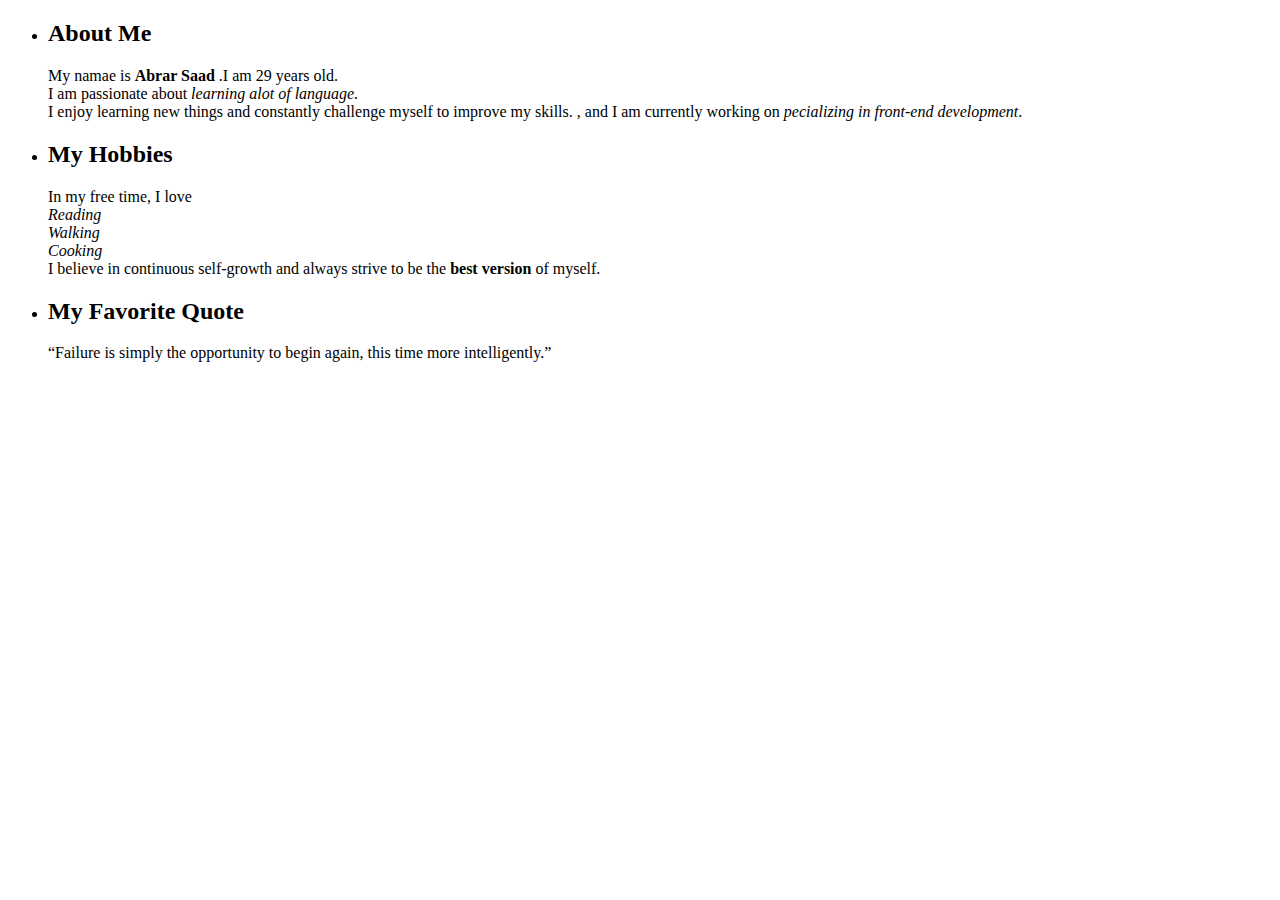
<file: study/Html/Day1.html>
<!DOCTYPE html>
<html>

<head>
    <title>About Me</title>
</head>

<body>
    <ul>
        <li>
            <h2>About Me</h2>
        </li>
        <p>My namae is <strong>Abrar Saad</strong> .I am 29 years old.<br>
            I am passionate about <em>learning alot of language.</em><br>
            I enjoy learning new things and constantly challenge myself to improve my skills.
            , and I am currently working on <i> pecializing in front-end development</i>.</p>
        </p>
        <li>
            <h2>My Hobbies</h2>
        </li>
        <p>In my free time, I love <em><br>Reading<br>Walking<br>
                Cooking<br></em>I believe in continuous self-growth and always strive to be the
            <strong>best version</strong> of myself.
        </p>
        <li>
            <h2>My Favorite Quote</h2>
        </li>
        <p>“Failure is simply the opportunity to begin again, this time more intelligently.”</p>
    </ul>

</body>

</html>
</file>
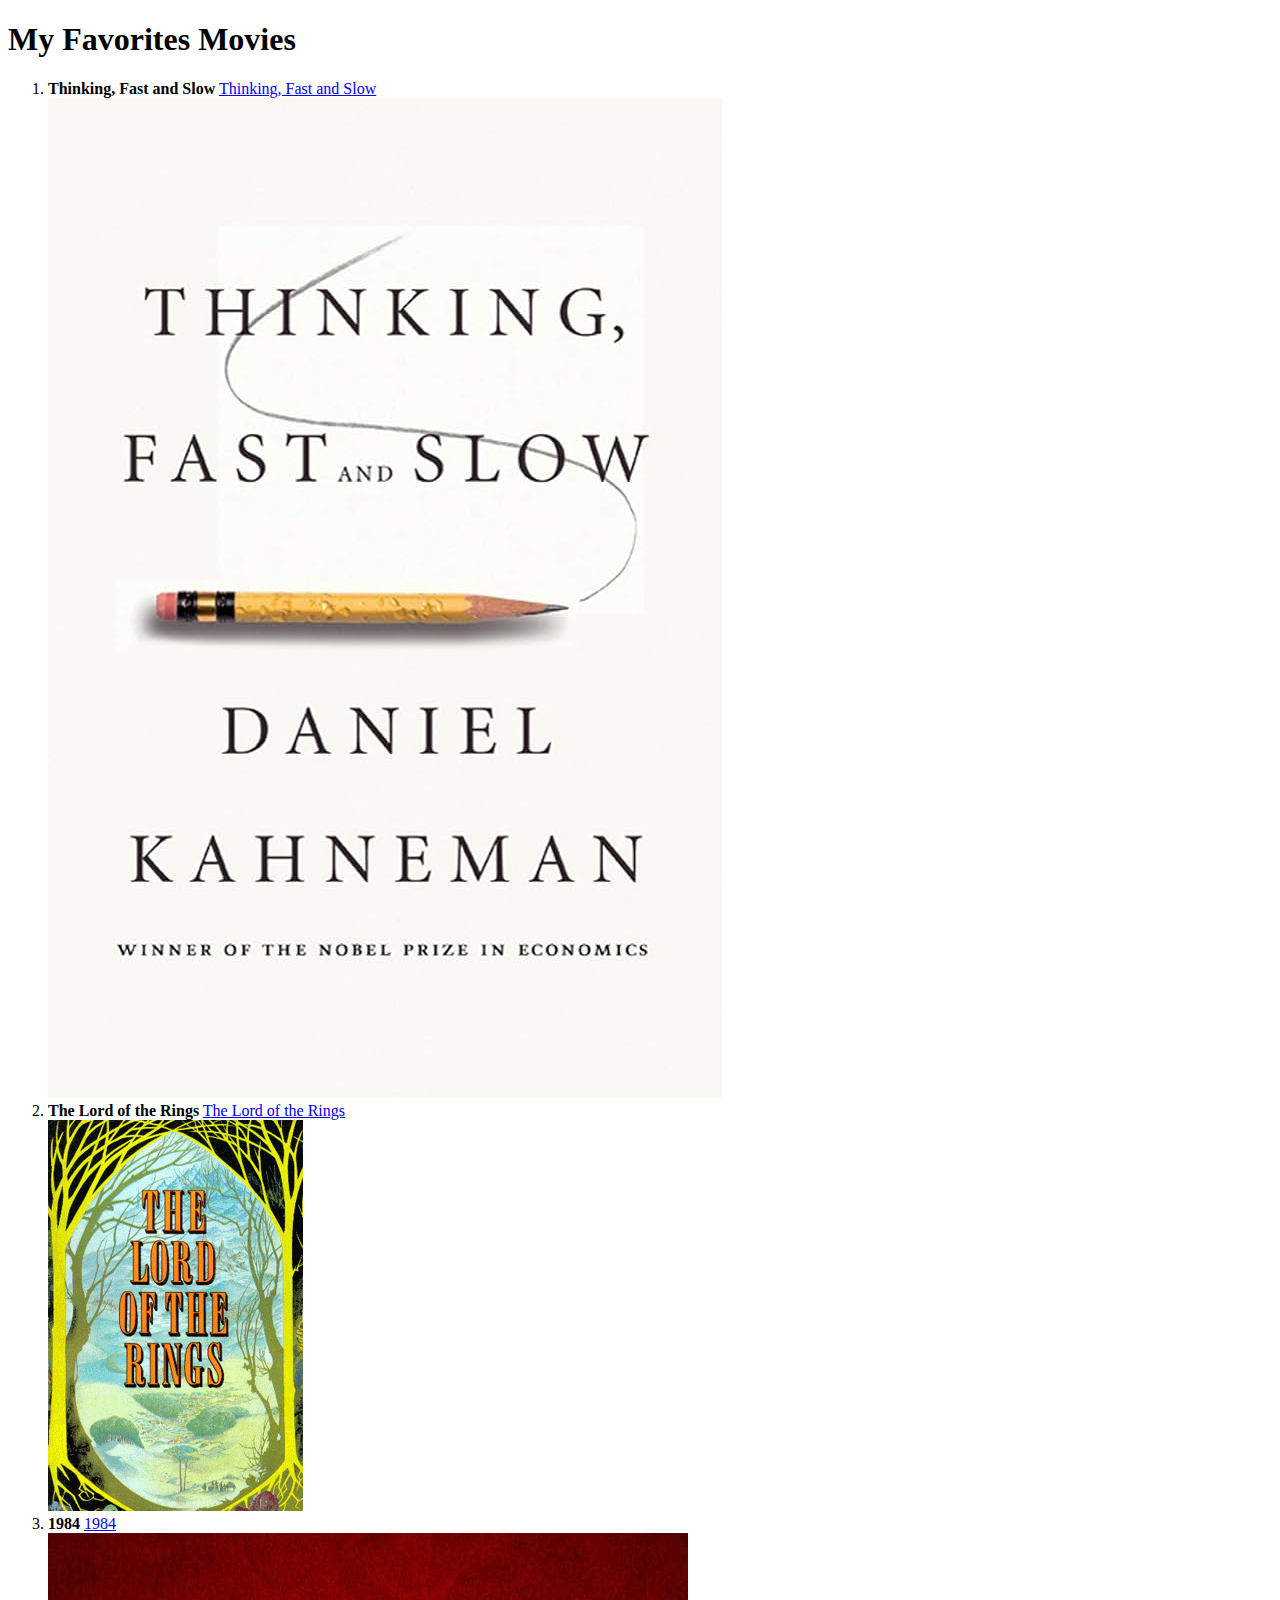
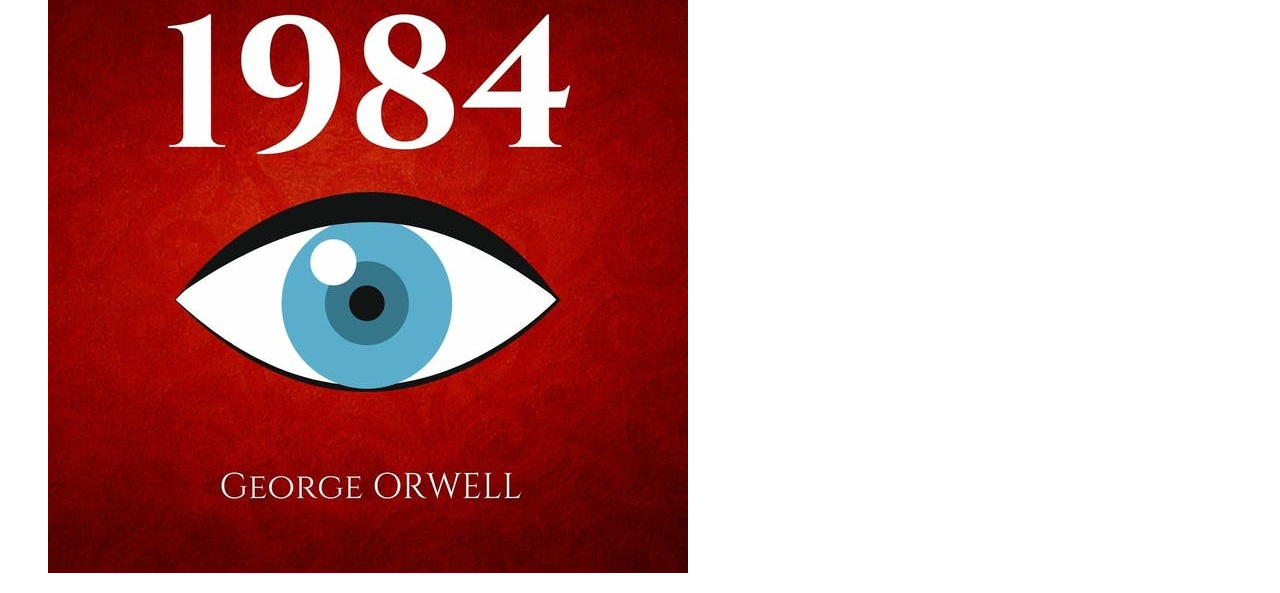
<file: study/Html/Day2.html>
<!DOCTYPE html>
<html>

<head>
    <title>Favorite Page</title>
</head>

<body>
    <h1>My Favorites Movies</h1>
    <ol>
        <li>
            <strong>Thinking, Fast and Slow</strong>
            <a href="https://www.google.com.eg/books/edition/Thinking_Fast_and_Slow/oV1tXT3HigoC?hl=en&gbpv=1&pg=PT7&printsec=frontcover"
                target="_blank">Thinking, Fast and Slow</a>
            <br>
            <img src="images/Thinking, Fast and Slow.jpg" alt="Thinking, Fast and Slow">
        </li>
        <li><strong>The Lord of the Rings</strong>
            <a href="https://en.wikipedia.org/wiki/The_Lord_of_the_Rings" target="_blank">The Lord of the Rings</a>
            <br>
            <img src="images/The Lord of the Rings.gif" alt="The Lord of the Rings">
        </li>
        <li><strong>1984</strong>
            <a href="https://en.wikipedia.org/wiki/Nineteen_Eighty-Four" target="_blank">1984</a>
            <br>
            <img src="images/1984.jpeg" alt="1984 book">
        </li>

    </ol>
</body>

</html>
</file>
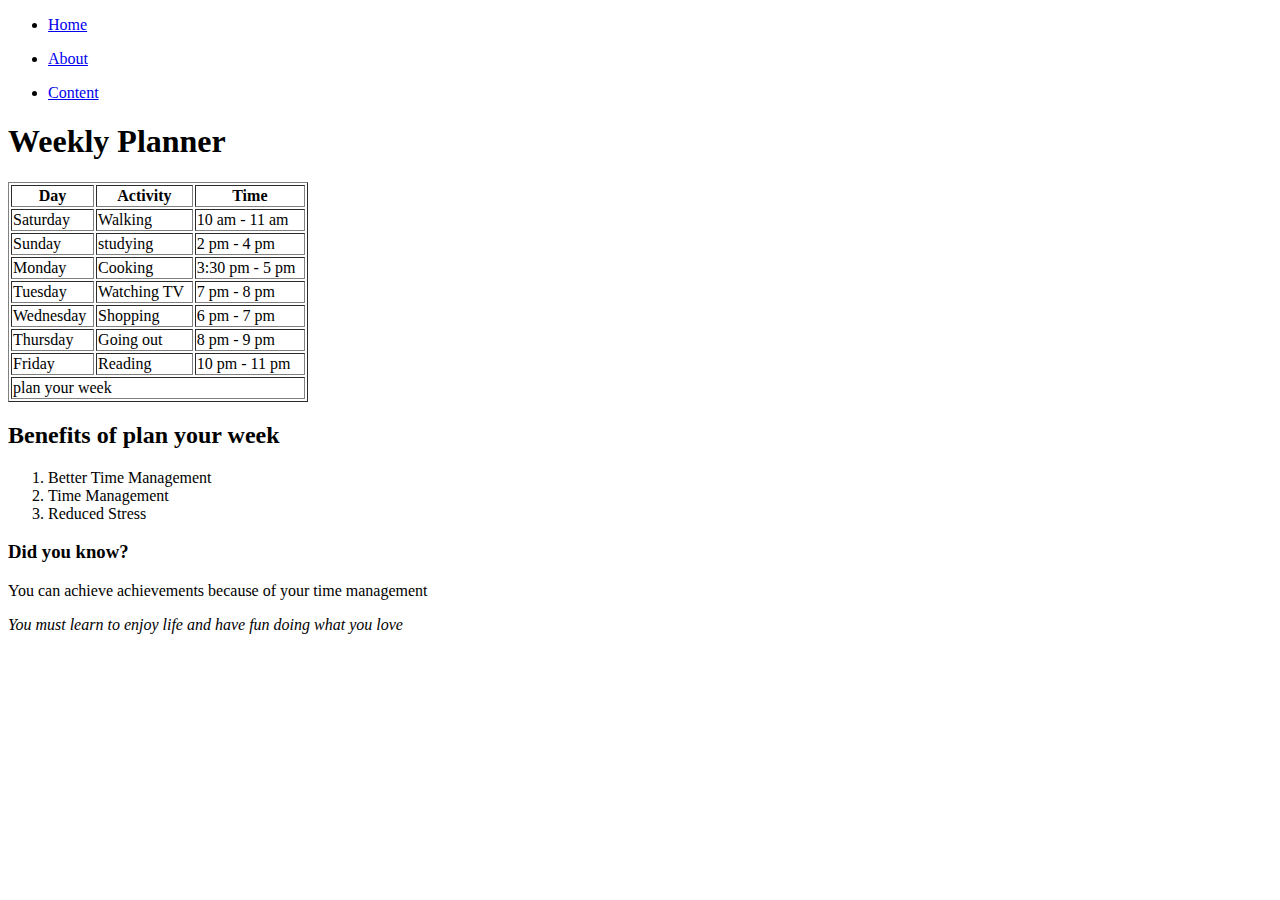
<file: study/Html/Day3.html>
<!DOCTYPE html>
<html>

<head>
    <title>Weekly Planner</title>
</head>

<body>
    <header>
        <nav>
            <ul>
                <li><a href="#home">Home</a></li>
            </ul>
            <ul>
                <li><a href="#about">About</a></li>
            </ul>
            <ul>
                <li><a href="#content">Content</a></li>
            </ul>
        </nav>
        <h1>Weekly Planner</h1>
    </header>
    <main>
        <table border="1" width="300px" height="200px">
            <thead>
                <tr>
                    <th>Day</th>
                    <th>Activity</th>
                    <th>Time</th>

                </tr>
            </thead>
            <tbody>
                <tr>
                    <td> Saturday</td>
                    <td>Walking </td>
                    <td>10 am - 11 am</td>
                </tr>
                <tr>
                    <td>Sunday</td>
                    <td>studying</td>
                    <td>2 pm - 4 pm</td>
                </tr>
                <tr>
                    <td>Monday</td>
                    <td> Cooking</td>
                    <td>3:30 pm - 5 pm</td>
                </tr>
                <tr>
                    <td>Tuesday</td>
                    <td> Watching TV</td>
                    <td>7 pm - 8 pm</td>
                </tr>
                <tr>
                    <td>Wednesday</td>
                    <td>Shopping</td>
                    <td>6 pm - 7 pm</td>
                </tr>
                <tr>
                    <td>Thursday</td>
                    <td> Going out</td>
                    <td> 8 pm - 9 pm</td>
                </tr>
                <tr>
                    <td>Friday</td>
                    <td>Reading</td>
                    <td> 10 pm - 11 pm</td>
                </tr>
            </tbody>
            <tfoot>
                <tr>
                    <td colspan="3">plan your week</td>
                </tr>
            </tfoot>
        </table>
    </main>
    <article>
        <h2>Benefits of plan your week </h2>
        <ol>
            <li>Better Time Management</li>
            <li>Time Management</li>
            <li>Reduced Stress</li>
        </ol>
        <aside>
            <h3>Did you know?</h3>
            <p>You can achieve achievements because of your time management</p>
        </aside>
    </article>
    <footer>
        <p><em> You must learn to enjoy life and have fun doing what you love</em></p>
    </footer>
</body>

</html>
</file>
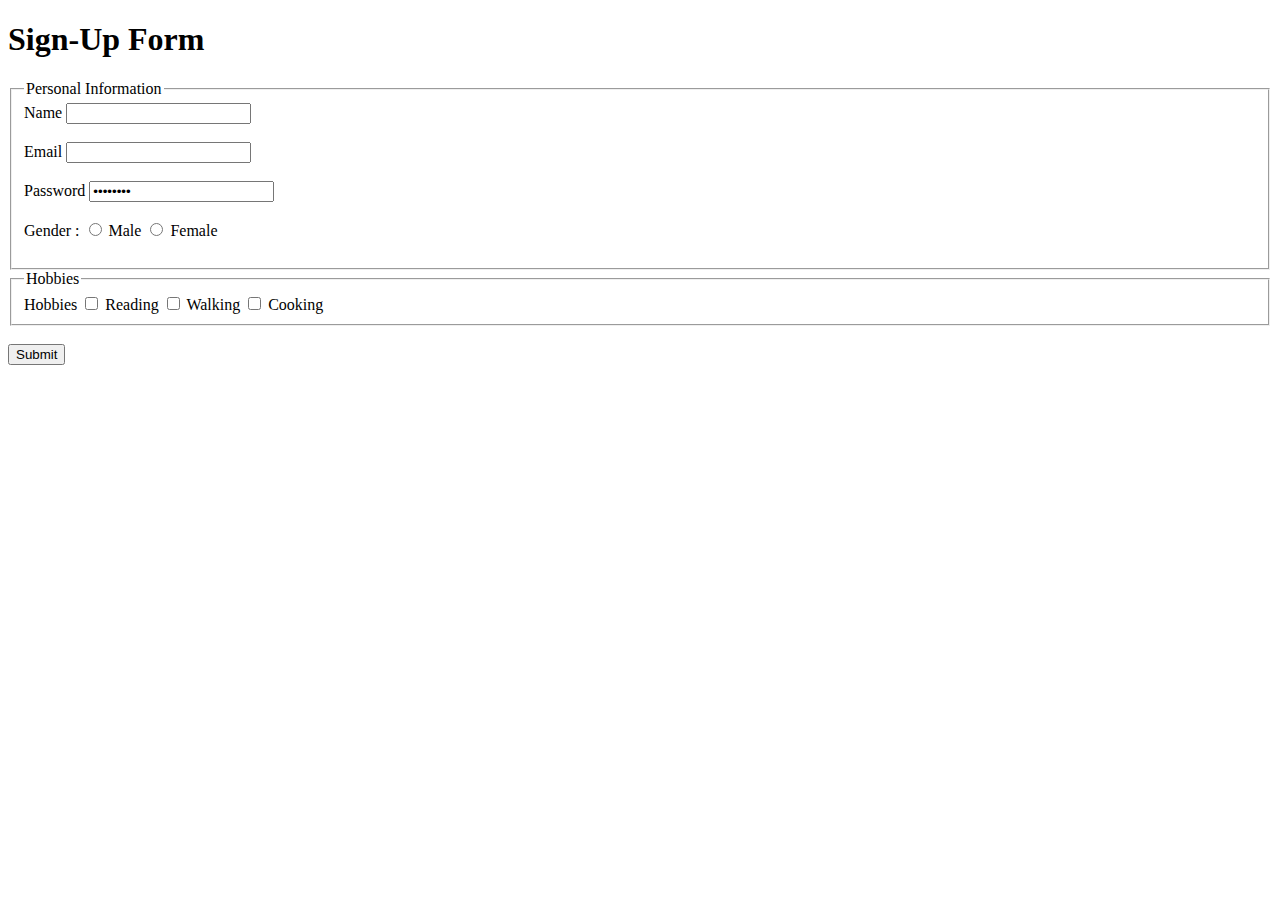
<file: study/Html/Day4.html>
<!DOCTYPE html>
<html>

<head>
    <title>Sign up Form</title>
</head>

<body>
    <h1>Sign-Up Form</h1>
    <form action="#" method="GET">
        <fieldset>
            <legend>Personal Information</legend>
        <div>
        <label>Name</label>
        <input type="text" name="name">
        </div>
        <br>
        <div>
        <label>Email</label>
        <input type="email" name="email">
        </div>
        <br>
        <div>
        <label>Password</label>
        <input type="password" value="password">
        </div>
        <br>
        <div>
        <label>Gender :</label>
        <input type="radio" name="gender" value="Male">
        <label>Male</label>
        <input type="radio" name="gender" value="Female">
        <label>Female</label>
        </div>
        <br>
        </fieldset>
        <fieldset>
            <legend>Hobbies</legend>
        <div>
        <label>Hobbies</label>
        <input type="checkbox" name="hobbies" value="Reading">
        <label>Reading</label>
        <input type="checkbox" name="hobbies" value="Walking">
        <label>Walking</label>
        <input type="checkbox" name="hobbies" value="Cooking">
        <label>Cooking</label>
        </div>
        </fieldset>
        <br>
        <div>
        <input type="submit" name="Submit">
        </div>
    </form>
</body>

</html>
</file>
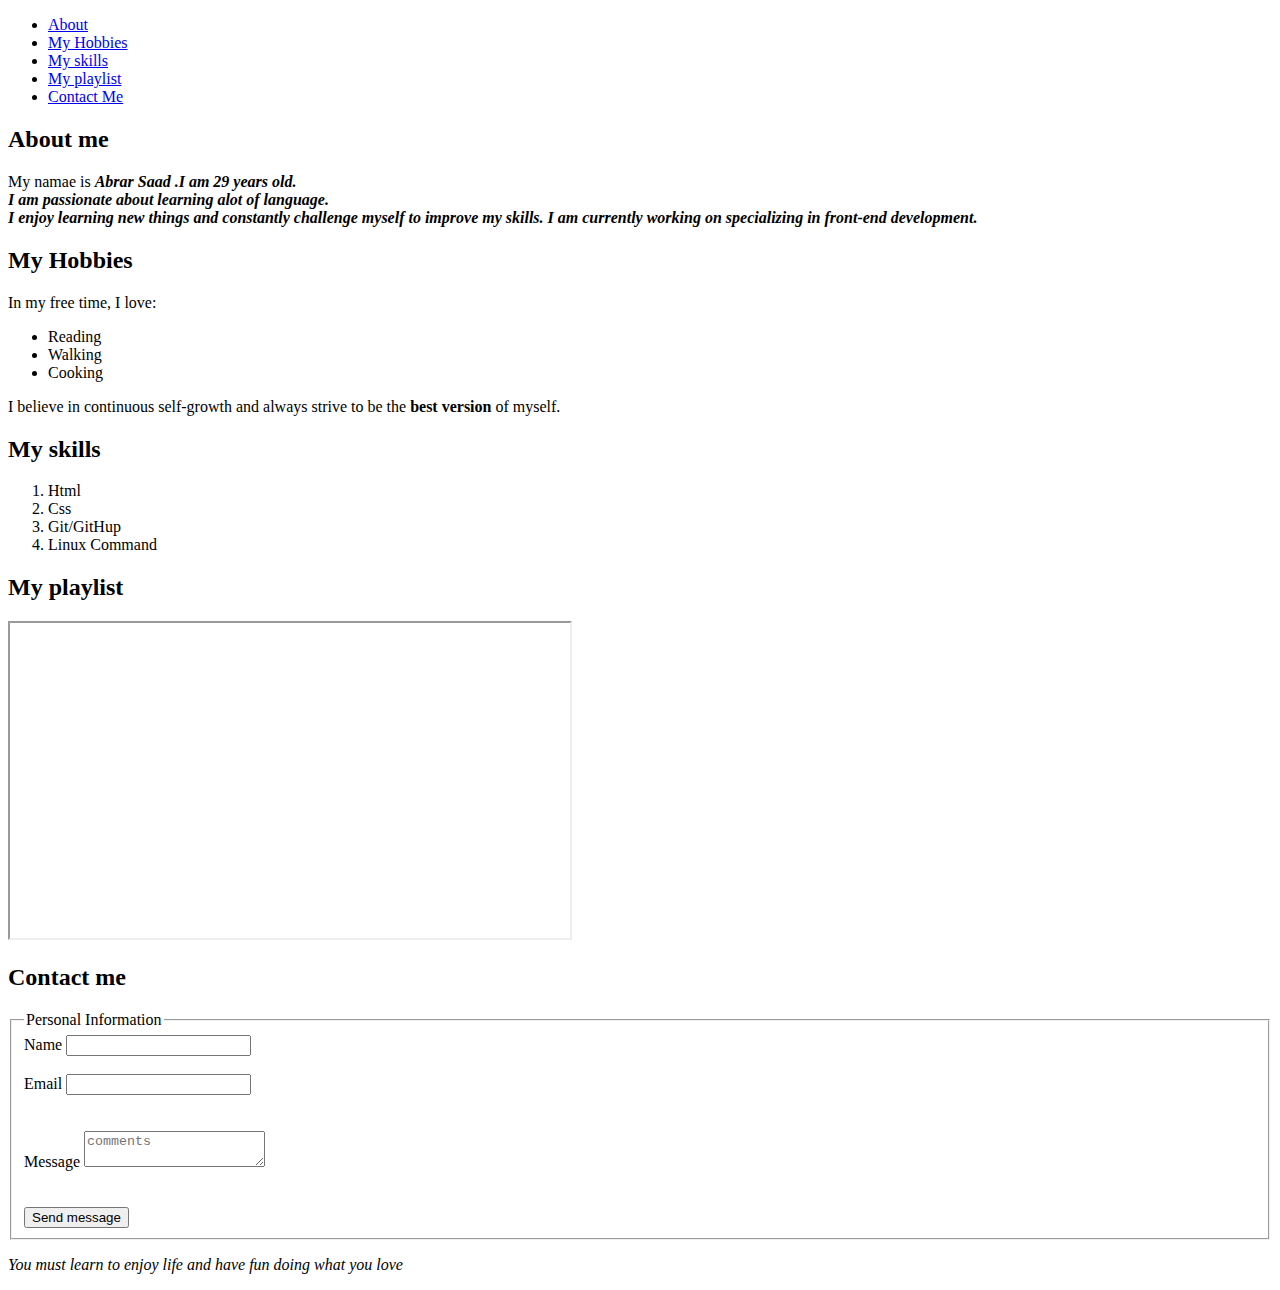
<file: study/Html/Mini-project.html>
<!DOCTYPE html>
<html>
  <head>
    <title>Professional Portfolio</title>
  </head>
  <body>
    <header>
      <nav>
        <ul>
          <li>
            <a href="#about">About</a>
          </li>
          <li>
            <a href="#hobbies">My Hobbies</a>
          </li>
          <li>
            <a href="#skills">My skills</a>
          </li>
          <li>
            <a href="#playlist">My playlist</a>
          </li>
          <li>
            <a href="#contact">Contact Me</a>
          </li>
        </ul>
      </nav>
    </header>
    <main>
        <section id="about">
            <h2>About me</h2>
            <p>My namae is <strong><em>Abrar Saad .I am 29 years old.<br>
                I am passionate about learning alot of language.<br>
                I enjoy learning new things and constantly challenge myself to improve my skills. I am currently working on specializing in front-end development.
            </strong></em></p>
            </p>
        </section>
        <section id="hobbies">
            <h2>My Hobbies</h2>
            <p>In my free time, I love:</p>
            <ul>
                <li>Reading</li>
                <li>Walking</li>
                <li>Cooking</li>
            </ul>
            <p>I believe in continuous self-growth and always strive to be the <strong>best version</strong> of myself.</p>
        </section>
      <section id="skills">
        <h2>My skills</h2>
        <ol>
          <li>Html</li>
          <li>Css</li>
          <li>Git/GitHup</li>
          <li>Linux Command</li>
        </ol>
      </section>
    
      <section id="playlist">
        <h2>My playlist</h2>
        <iframe width="560" height="315" src="https://www.youtube.com/embed/UB1O30fR-EE?si=HaFAqbpVpbQgWVud"
            allowfullscreen></iframe>
    </section>
    
      <section class="contact" id="contact">
        <h2>Contact me</h2>
        <form action="#" method="GET">
            <fieldset>
                <legend>Personal Information</legend>
            <div>
            <label>Name</label>
            <input type="text" name="name">
            </div>
            <br>
            <div>
            <label>Email</label>
            <input type="email" name="email">
            </div>
            <br><br>
            <div>
            <label>Message</label>
            <textarea name="message"placeholder="comments"></textarea>
            </div>
            <br><br>
          <input type="submit" value="Send message">
            <br>
            </fieldset>
            </form>
      <!-- end contact -->
    </main>

        <footer>
            <p><em> You must learn to enjoy life and have fun doing what you love</em></p>
        </footer>
  </body>
</html>
</file>
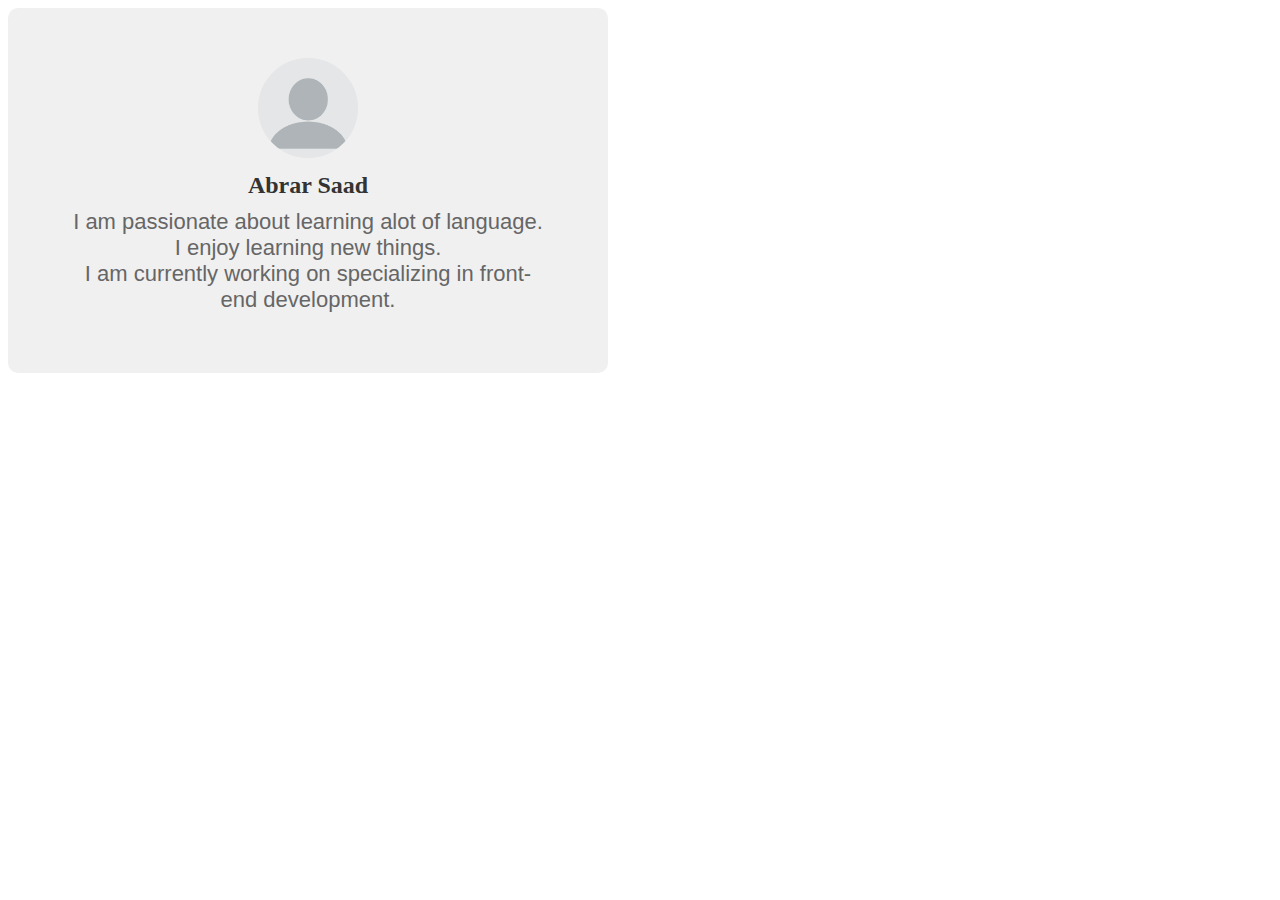
<file: study/CSS/Day_1/profile-card.html>
<!DOCTYPE html>
<html>

<head>
    <title>Day1-CSS</title>
    <link rel="stylesheet" type="text/css" href="css/style.css">
    <style>
        h1 {
            color: blueviolet
        }
    </style>

</head>

<body>
    <div id="profile-card">
        <img src="1.webp" alt="Profile Picture" class="profile-pic">
        <h2 class="name">Abrar Saad</h2>
        <p class="description">I am passionate about learning alot of language.<br>
            I enjoy learning new things.<br>I am currently working on specializing in front-end development.
    </p>
    </div>
</body>

</html>
</file>
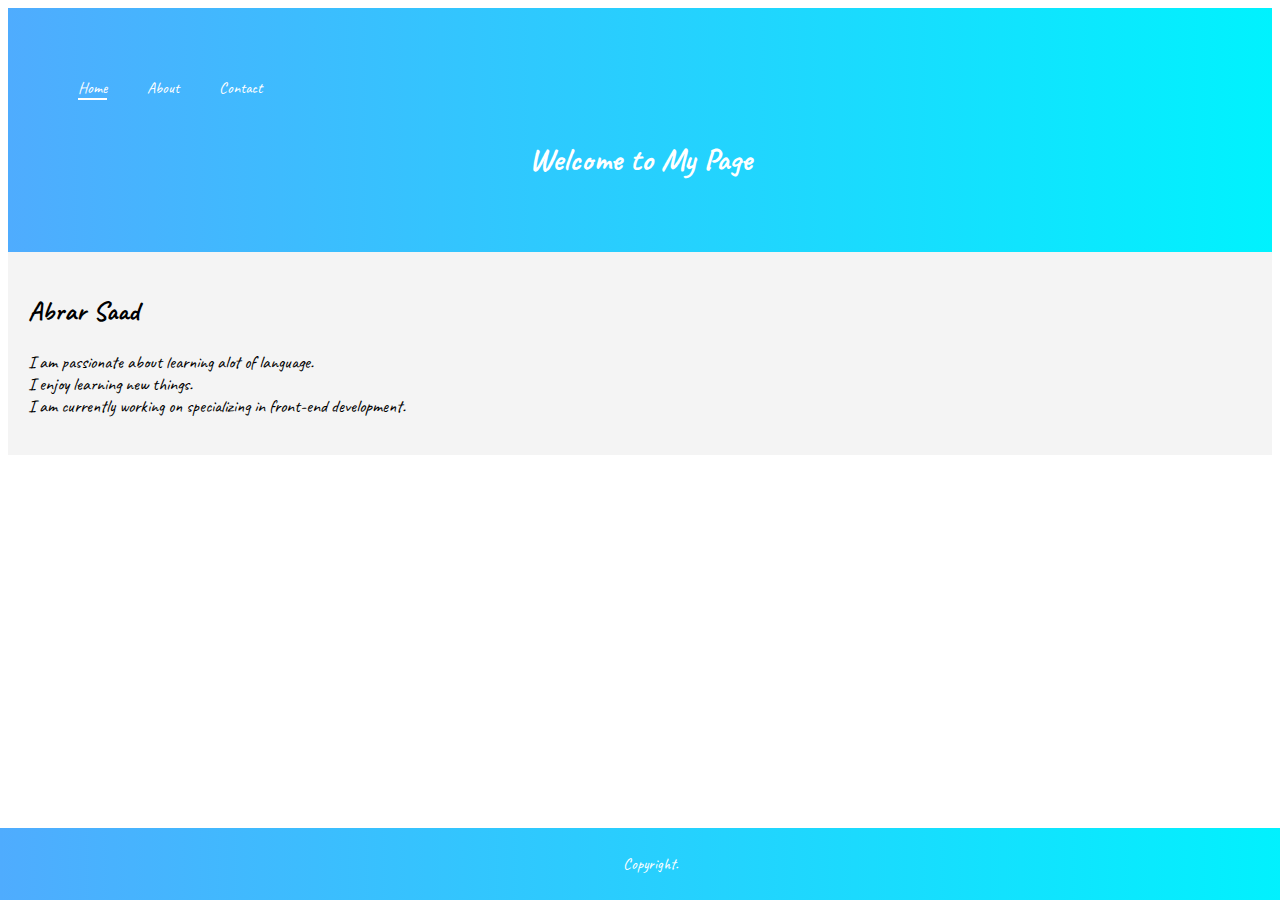
<file: study/CSS/Day_2/landing_page.html>
<!DOCTYPE html>
<html>
<head>
    <title>Day 2 Practice</title>

<link href="https://fonts.googleapis.com/css2?family=Caveat&display=swap" rel="stylesheet">
    <link rel="stylesheet" href="style.css">
</head>
<body>
    <header class="header">
        <nav>
        <div class="header-center">
            <ul>
                <li><a class="active" href="#home">Home</a></li>
                <li><a href="#about">About</a></li>
                <li><a href="#contact">Contact</a></li>
               
              </ul>
          </div>
        </nav>
        <h1>Welcome to My Page</h1>
     
    </header>

    <section class="content">
        <h2 class="name">Abrar Saad</h2>
        <p class="description">I am passionate about learning alot of language.<br>
            I enjoy learning new things.<br>I am currently working on specializing in front-end development.
    </section>

    <footer class="footer">
      
        <p>Copyright.</p>
    </footer>
</body>
</html>
</file>
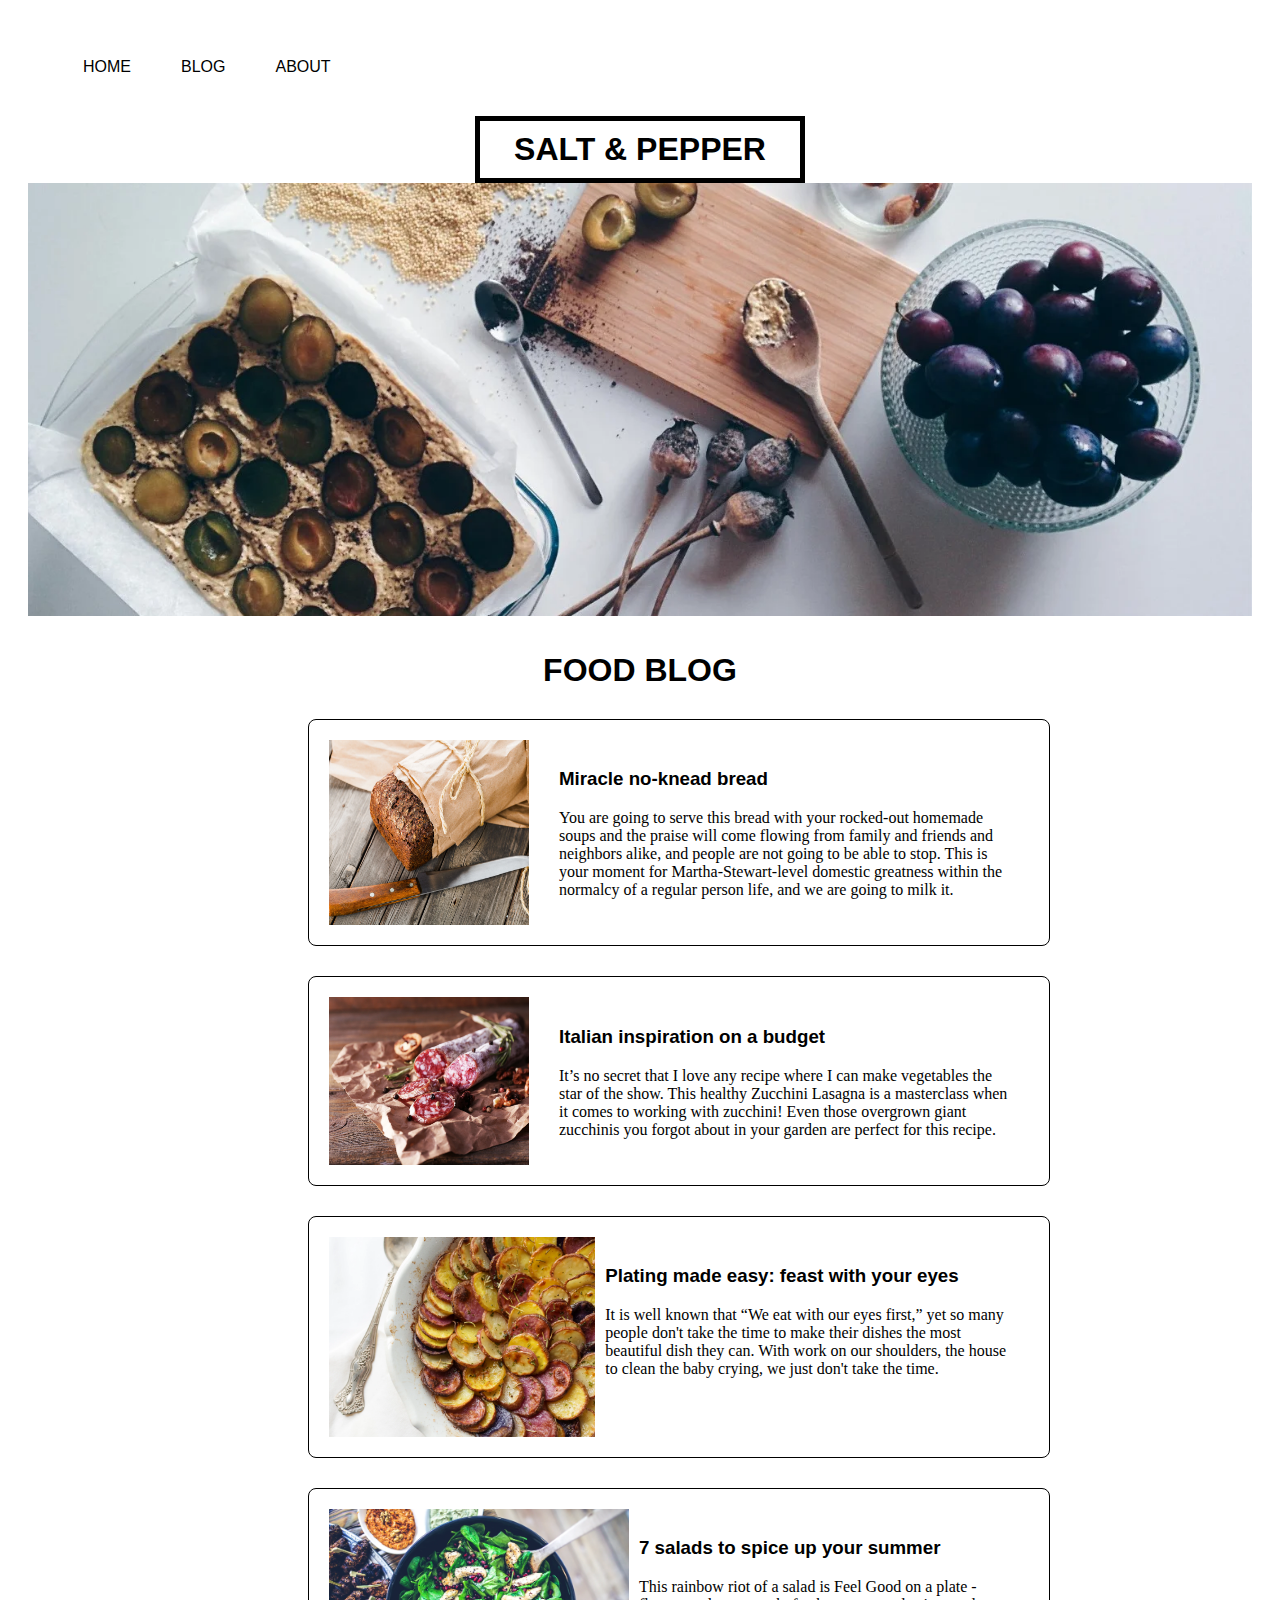
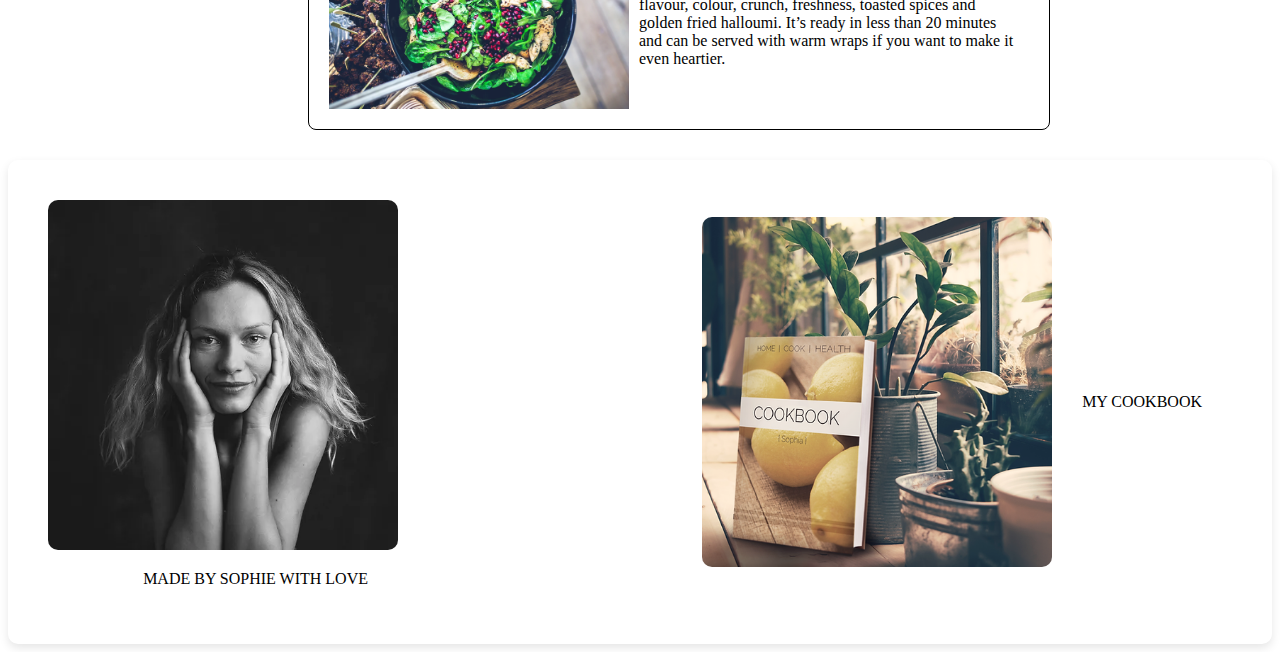
<file: study/CSS/Day_3/blog-layout.html>
<!DOCTYPE html>
<html>

<head>
    <title>Blog Layout</title>
    <link rel="stylesheet" href="style/style.css">
</head>

<body>
    <header class="header">
        <nav>
            <ul>
                <li><a href="#home">HOME</a></li>
                <li><a href="#blog">BLOG</a></li>
                <li><a href="#about">ABOUT</a></li>
            </ul>
        </nav>
        <div>
            <h1>SALT & PEPPER</h1>
        </div>
        <img src="image/header.webp">

    </header>
    <div>
        <h1>FOOD BLOG</h1>
    </div>
    <div class="box1">
        <img src="image/box1.webp" alt="bread image">
        <div class="content">
            <h3>Miracle no-knead bread</h3>
            <p>You are going to serve this bread with your rocked-out homemade soups and the praise will come flowing
                from family and friends and neighbors alike, and people are not going to be able to stop. This is your
                moment for Martha-Stewart-level domestic greatness within the normalcy of a regular person life, and we
                are going to milk it.</p>
        </div>
    </div>
    <div class="box2">
        <img src="image/box2.webp" alt="italine food image">
        <div class="content">
            <h3>Italian inspiration on a budget</h3>
            <p>It’s no secret that I love any recipe where I can make vegetables the star of the show.
                 This healthy
                Zucchini Lasagna is a masterclass when it comes to working with zucchini! Even those overgrown giant
                zucchinis you forgot about in your garden are perfect for this recipe.</p>
        </div>
    </div>
    <div class="box3">
        <img src="image/box3.webp" alt=" image">
        <div class="content">
            <h3>Plating made easy: feast with your eyes</h3>
            <p>It is well known that “We eat with our eyes first,” yet so many people don't take the time to make their
                dishes the most beautiful dish they can.
                 With work on our shoulders, the house to clean the baby crying,
                we just don't take the time.</p>
        </div>
    </div>
    <div class="box3">
        <img src="image/box4.webp" alt=" salad image">
        <div class="content">
            <h3>7 salads to spice up your summer</h3>
            <p>This rainbow riot of a salad is Feel Good on a plate - flavour, colour, crunch, freshness, toasted spices and golden fried halloumi. It’s ready in less than 20 minutes and can be served with warm wraps if you want to make it even heartier.</p>
        </div>
    </div>
    <footer>
        <div class="container">
        <div >
            <img src="image/cooker.webp" alt="cooker image">
            <p>
                MADE BY SOPHIE WITH LOVE</p>
        </div>
        <div class="cookbook">
            <img src="image/cookbook.webp">
            <p>MY COOKBOOK</p>
        </div>
        </div>
    </footer>
</body>

</html>
</file>
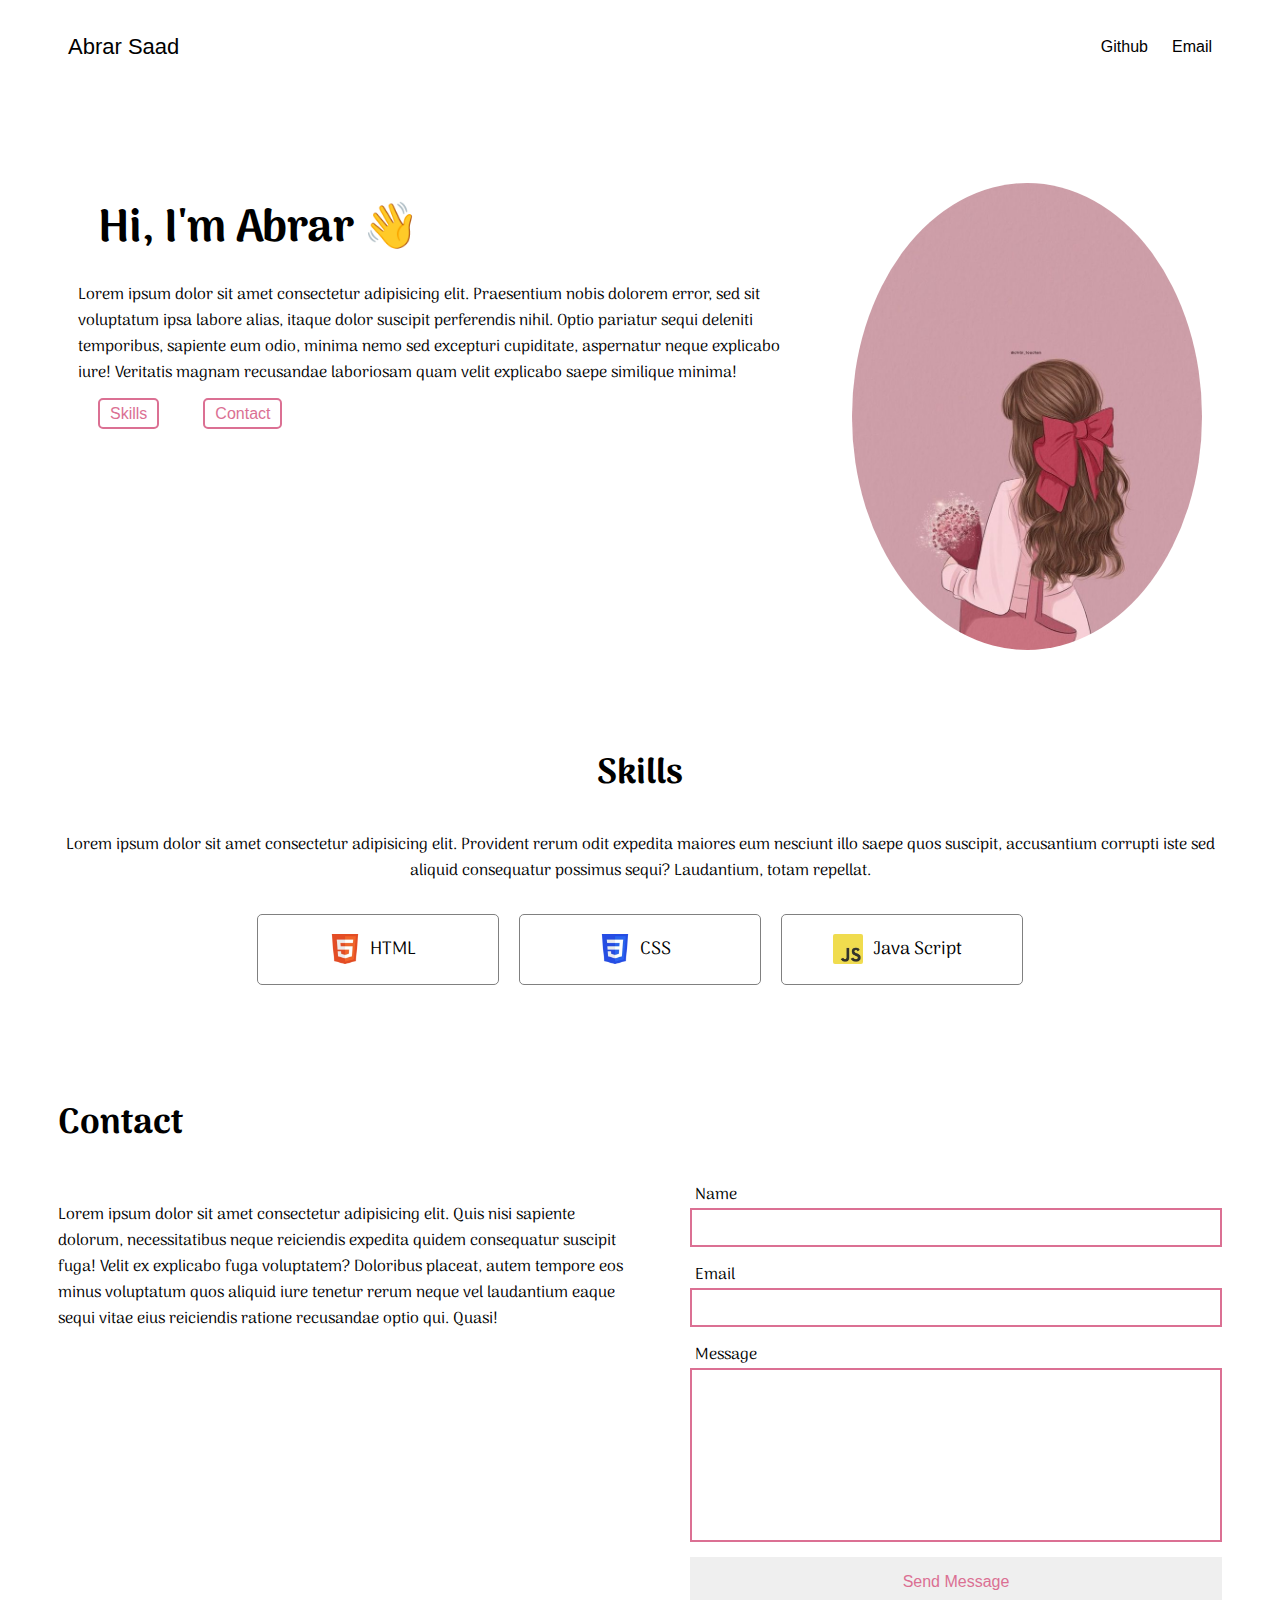
<file: study/CSS/Day_4/portfolio_page.html>
<!DOCTYPE html>
<html>

<head>
    <title>Portfolio Page</title>
    <link rel="preconnect" href="https://fonts.googleapis.com">
    <link rel="preconnect" href="https://fonts.gstatic.com" crossorigin>
    <link href="https://fonts.googleapis.com/css2?family=Arima:wght@100..700&display=swap" rel="stylesheet">
    <link rel="stylesheet" href="https://cdnjs.cloudflare.com/ajax/libs/font-awesome/6.6.0/css/all.min.css"
        integrity="sha512-Kc323vGBEqzTmouAECnVceyQqyqdsSiqLQISBL29aUW4U/M7pSPA/gEUZQqv1cwx4OnYxTxve5UMg5GT6L4JJg=="
        crossorigin="anonymous" referrerpolicy="no-referrer" />
    <link rel="stylesheet" href="style.css">
</head>

<body>
    <nav class="navigation">
        <div class="left">
            <a href="#">Abrar Saad</a>
        </div>
        <div class="right">
            <a href="https://github.com/" target="_blank"><i class="fa-brands fa-github"></i>
                <span>Github</span></a>
            <a href="abrarsaad917@gmail.com" target="_blank"><i class="fa-solid fa-envelope"></i>
                <span>Email</span></a>

        </div>
    </nav>
    <main>
        <section class="main-section">
            <div class="text">
                <h2> Hi, I'm Abrar &#128075; </h2>
                <p>Lorem ipsum dolor sit amet consectetur adipisicing elit. Praesentium nobis dolorem error, sed sit
                    voluptatum ipsa labore alias, itaque dolor suscipit perferendis nihil. Optio pariatur sequi deleniti
                    temporibus, sapiente eum odio, minima nemo sed excepturi cupiditate, aspernatur neque explicabo
                    iure! Veritatis magnam recusandae laboriosam quam velit explicabo saepe similique minima!</p>
                <div class="link">
                    <a href="#skills"><i class="fa-solid fa-code"></i>
                        <span>Skills</span></a>
                    <a href="#contact"><i class="fa-solid fa-address-card"></i>
                        <span>Contact</span></a>
                </div>
            </div>
            <div class="image">
                <img src="abrar.jpg" alt="abrar image">
            </div>
        </section>
        <section id="skills" class="skills-section">
            <h2>Skills</h2>
            <div class="text">
                Lorem ipsum dolor sit amet consectetur adipisicing elit. Provident rerum odit expedita maiores eum
                nesciunt illo saepe quos suscipit, accusantium corrupti iste sed aliquid consequatur possimus sequi?
                Laudantium, totam repellat.
            </div>
            <div class="cells">
                <div class="cell">
                    <img src="html.webp" alt="html logo">
                    <span>HTML</span>
                </div>
                <div class="cell">
                    <img src="css.webp" alt="css logo">
                    <span>CSS</span>
                </div>
                <div class="cell">
                    <img src="javascript.webp" alt="javascript logo">
                    <span>Java Script</span>
                </div>
            </div>
        </section>
        <section class="contact-section" id="contact">
            <h2>Contact</h2>
            <div class="group">
                <div class="text">Lorem ipsum dolor sit amet consectetur adipisicing elit. Quis nisi sapiente dolorum, necessitatibus neque reiciendis expedita quidem consequatur suscipit fuga! Velit ex explicabo fuga voluptatem? Doloribus placeat, autem tempore eos minus voluptatum quos aliquid iure tenetur rerum neque vel laudantium eaque sequi vitae eius reiciendis ratione recusandae optio qui. Quasi!</div>
            
                <form>
                    <label for="name">Name</label>
                    <input type="text" id="name">
          
                    <label for="email">Email</label>
                    <input type="email" id="email">
          
                    <label for="message">Message</label>
                    <textarea id="message" cols="30" rows="10"></textarea>
          
                    <button type="submit">Send Message</button>
                  </form>
            </div>
        </section>
    </main>
</body>

</html>
</file>
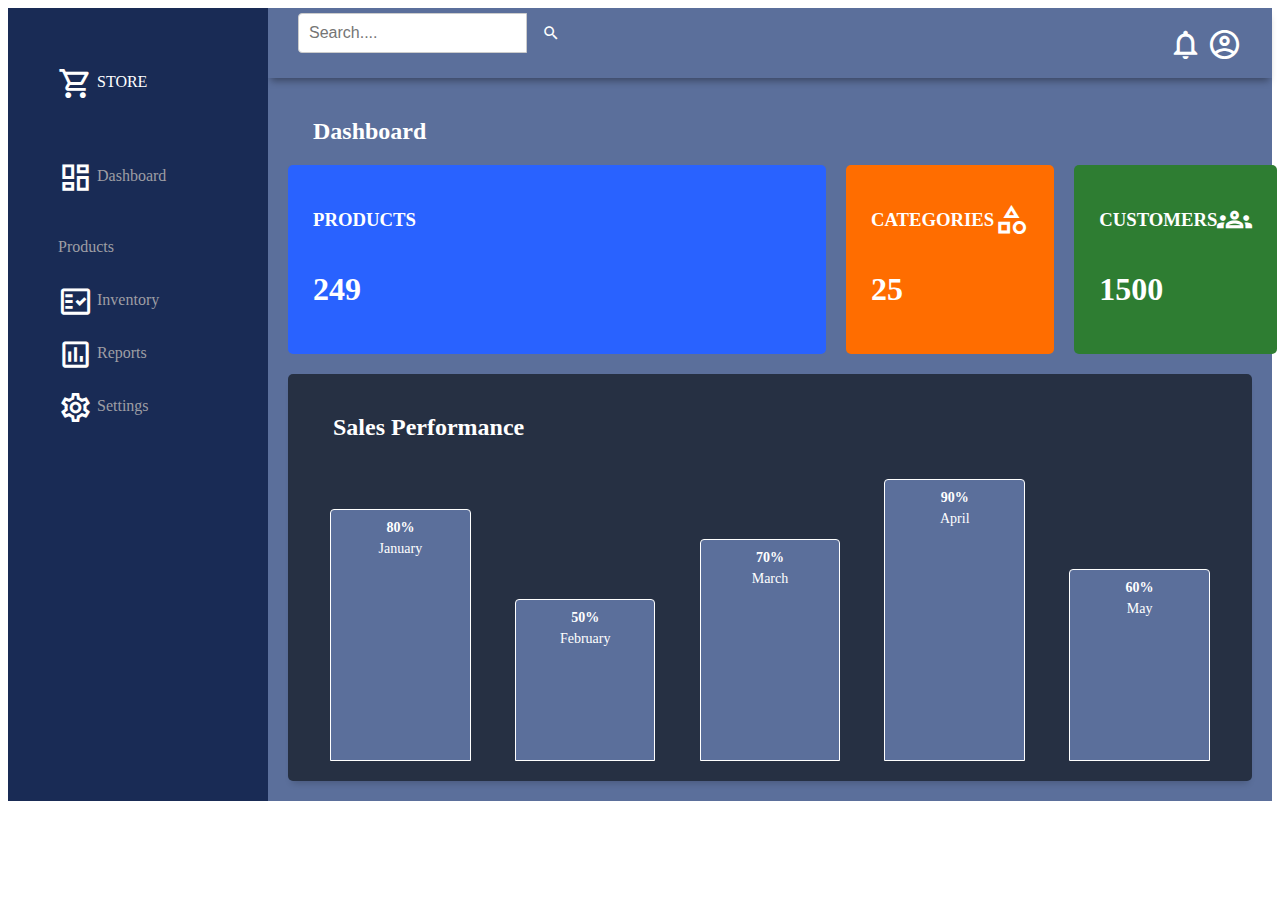
<file: study/CSS/Day_5/dashboard_layout.html>
<!DOCTYPE html>
<html>

<head>
    <title>Portfolio Page</title>
    <link rel="preconnect" href="https://fonts.googleapis.com">
    <link rel="preconnect" href="https://fonts.gstatic.com" crossorigin>
    <link href="https://fonts.googleapis.com/css2?family=Agdasima:wght@400;700&family=Arima:wght@100..700&display=swap"
        rel="stylesheet">
    <link href="https://fonts.googleapis.com/icon?family=Material+Icons+Outlined" rel="stylesheet">
    <link rel="stylesheet" href="css/style.css">
</head>

<body>
    <div class="container">
        <!--Header-->
        <header class="header">

            
             <div class="search-container">
                <input type="search" name="search" placeholder="Search....">
                  <i class="material-icons-outlined">search</i> <!-- Font Awesome search icon -->
                
              </div>
            <div class="right-side">
                <span class="material-icons-outlined">notifications</span>
                <span class="material-icons-outlined">account_circle</span>

            </div>
        </header>
        <!--End Header-->
        <!--Sidebar-->
        <aside class="sidebar">
            <div class="sidebar-title">
                <div> <span class="material-icons-outlined">shopping_cart</span> STORE</div>
            </div>
            <ul>
                <li>
                    <span class="material-icons-outlined">dashboard</span>
                    <a href="#" target="_blank">
                        Dashboard
                    </a>
                </li>
                <li>
                    <span class="material-icons-outlined">inventory_2</span>
                    <a href="#" target="_blank">
                        Products
                    </a>
                </li>
                <li>
                    <span class="material-icons-outlined">fact_check</span>
                    <a href="#" target="_blank">
                        Inventory
                    </a>
                </li>

                <li>
                    <span class="material-icons-outlined">poll</span>
                    <a href="#" target="_blank">
                        Reports
                    </a>
                </li>
                <li>
                    <span class="material-icons-outlined">settings</span>

                    <a href="#" target="_blank">Settings
                    </a>
                </li>
            </ul>
        </aside>
        <!--End Sidebar-->
        <!--main-->
        <div class="main">
            <div>
                <h2>Dashboard</h2>
            </div>
            <div class="main-card">
                <div class="card1">
                    <div class="card-inner">
                        <h3>PRODUCTS</h3>
                        <span class="material-icons-outlined">inventory_2</span>
                    </div>
                    <h1>249</h1>
                </div>
                <div class="card2">
                    <div class="card-inner">
                        <h3>CATEGORIES</h3>
                        <span class="material-icons-outlined">category</span>
                    </div>
                    <h1>25</h1>
                </div>

                <div class="card3">
                    <div class="card-inner">
                        <h3>CUSTOMERS</h3>
                        <span class="material-icons-outlined">groups</span>
                    </div>
                    <h1>1500</h1>
                </div>

                <div class="card4">
                    <div class="card-inner">
                        <h3>ALERTS</h3>
                        <span class="material-icons-outlined">notification_important</span>
                    </div>
                    <h1>56</h1>
                </div>
            </div>

            <div class="chart-container">
                <h2>Sales Performance</h2>
                <div class="chart">
                    <div class="bar" style="height: 80%;" title="80%">January</div>
                    <div class="bar" style="height: 50%;" title="50%">February</div>
                    <div class="bar" style="height: 70%;" title="70%">March</div>
                    <div class="bar" style="height: 90%;" title="90%">April</div>
                    <div class="bar" style="height: 60%;" title="60%">May</div>
                </div>
            </div>
        </div>
    </div>
    <!--End Main-->




    </div>
</body>

</html>
</file>
<file: study/CSS/Day_1/css/style.css>
#profile-card {
    width: 500px;
    padding: 50px;
    background-color: #f0f0f0;
    border-radius: 10px;
    text-align: center;
}


.profile-pic {
    width: 100px;
    border-radius: 50%;
}

h2 {
    font-size: 24px;
    color: #333;
}
#profile-card p {
    color: #666;
}
h2, p {
    margin: 10px 10px;
}
.description{
    font-family: 'Franklin Gothic Medium', 'Arial Narrow', Arial, sans-serif;
    font-size: 22px;
}
</file>
<file: study/CSS/Day_2/style.css>
body {
    font-family: "Caveat", cursive;
    font-optical-sizing: auto;
    font-weight: 400;
    font-style: normal;
}

.header {
    background: linear-gradient(to right, #4facfe, #00f2fe);
    color: white;
    text-align: center;
    padding: 50px;
}

ul {
    list-style-type: none;
    margin: 0;
    padding: 0;
    overflow: hidden;
}

li {
    padding: 20px;
    float: left;

}

a {
    color: white;
    text-decoration: none;
}

.active {

    border-bottom: 2px solid white
}

.content {
    background-color: #f4f4f4;
    padding: 20px;
    font-size: 18px;
}


.footer {
    background: linear-gradient(to right, #4facfe, #00f2fe);
    color: white;
    padding: 10px;
    text-align: center;
    position: fixed;
    left: 0;
    bottom: 0;
    bottom: 0;
    width: 100%;
}
</file>
<file: study/CSS/Day_3/style/style.css>
.header h1 {
    text-align: center;
    font-family: 'Franklin Gothic Medium', 'Arial Narrow', Arial, sans-serif;
    border: 3px solid black;
    border-width: 5px;
    padding: 5px;
    display: block;
    margin: 0 auto;
    padding: 10px;
    width: 300px;
}

.header {
    padding: 10px 20px;
    align-items: center;
    justify-content: space-between;
}

.header ul {

    list-style-type: none;
    overflow: hidden;
    margin: 0px 5px;
    padding: 25px;
}

.header li {
    float: left;
    padding: 5px;
    margin: 10px;
}

a{
    margin: 10px;
    text-decoration: none;
    font-family: 'Franklin Gothic Medium', 'Arial Narrow', Arial, sans-serif;
    color: black;

}

a:active {
    color: gray;
}

a:hover {
    color: gray;
}

.header img {
    position: relative;
    text-align: center;
    width: 100%;
    height: auto;
    display: inline;
}

h1 {
    text-align: center;
    font-family: 'Franklin Gothic Medium', 'Arial Narrow', Arial, sans-serif;
}

h3 {
    font-family: 'Franklin Gothic Medium', 'Arial Narrow', Arial, sans-serif;
}

.box1 {
    display: flex;
    background-color: white;
    padding: 20px;
    border: 1px solid black;
    border-radius: 8px;
    width: 700px;
    overflow: hidden;
    margin: 30px 300px;

}

.box1 img {
    margin-right: 20px;
    width: 200px;
    height: auto;
    display: inline;
}

.content {
    justify-content: center;
    padding: 10px;
}

.box2 {
    display: flex;
    background-color: white;
    padding: 20px;
    border: 1px solid black;
    border-radius: 8px;
    width: 700px;
    overflow: hidden;
    margin: 30px 300px;
}

.box2 img {
    margin-right: 20px;
    width: 200px;
    height: auto;
    display: inline;
}

.box3 {
    display: flex;
    background-color: white;
    padding: 20px;
    border: 1px solid black;
    border-radius: 8px;
    width: 700px;

    margin: 30px 300px;
}

.box3 img {
    justify-content: center;
    width: 300px;
    height: 200px;
    object-fit: cover
}
.container{
    display: flex;
    justify-content: space-between;
    align-items: center;
    padding: 40px;
    max-width: 1200px;
    margin: 0 auto;
    background-color: white;
    border-radius: 10px;
    box-shadow: 0px 4px 10px rgba(0, 0, 0, 0.1);
}
.container img{
    width: 350px;
    height: auto;
    border-radius: 10px;
    object-fit: cover;

}
.container p{
    text-align: right;
    flex: 1;
    padding: 0 30px;
}
.cookbook{
    display: flex;
    flex-direction: row;
    align-items: center;
}
.cookbook img {
    width: 350px;
    height: auto;
    border-radius: 10px;
    object-fit: cover;
    margin-bottom: 20px;
}
</file>
<file: study/CSS/Day_4/style.css>
body{
    font-family: "Arima", system-ui;
}
nav{
    display: flex;
    justify-content: space-between;
    padding: 0px 50px ;
    height: 80px;
    align-items: center;
}
.left{
    font-size: 22px;
}

a {
    margin: 10px;
    text-decoration: none;
    font-family: 'Franklin Gothic Medium', 'Arial Narrow', Arial, sans-serif;
    color: black;

}


a:hover {
    color: gray;
}
.main-section{
    display: flex;
    justify-content: space-between;
    padding: 0px 50px;
    margin: 95px 20px;
    gap: 40px;
}
.main-section .text h2{
    margin: 10px 20px;
    font-size: 45px;
}
.link a{
    padding: 5px 10px;
    border: 2px solid palevioletred;
    border-radius: 5px;
    color:palevioletred;
    margin: 20px;
}
.link a:hover{
    color: gray;
    border: 2px solid gray;
}
.main-section .image{
    flex: 1;
    display: flex;
    justify-content: right;
}
.main-section .image img{
    width: 350px;
    border-radius: 50%;
}
.skills-section{
    padding: 0px 50px;
    margin-bottom: 100px;
    margin-top: 60px;
    
}
.skills-section h2{
    text-align: center;
    font-size: 35px;
}
.skills-section .text{
    text-align: center;
    margin-bottom: 20px;
}
.skills-section .cells{
    display: flex;
    justify-content: center;
    flex-wrap: wrap;
}
.skills-section .cells .cell{
    display: flex;
    justify-content: center;
    align-items: center;
    width: 200px;
    padding:10px 20px;
    margin: 10px;
    border: 1px solid gray;
    border-radius: 5px;
}
.cell img{
    width: 30px;
    height: 30px;
    object-fit: contain;
    border-radius: 2px;
}
.cell span{
    font-size: 18px;
    padding: 10px;
}
.contact-section{
    padding: 0 50px;
    margin-bottom: 100px;
}
.contact-section h2{
    font-size: 35px;
}
.contact-section .group{
    display: flex;
    gap: 50px;
}
.contact-section .text{
    display: flex;
    margin-top: 20px;
    width: 50%;
}
.contact-section form{
    flex: 3;
    display: flex;
    flex-direction: column;
    width: 50%;
}
.contact-section form input, .contact-section form textarea{
    border: 2px solid palevioletred;
    padding: 10px;
    margin-bottom: 15px;
    outline: none;
    resize: none;
}
.contact-section form label{
    padding: 0px 5px;
}
.contact-section form button{
font-size: 16px;
border: none;
height: 50px;
cursor: pointer;
color: palevioletred;
}
@media (max-width: 300px) {
    .main-section {
        flex-direction: column-reverse;
      }
    
      .main-section .image img {
        width: 300px;
      }
    
   
    
    
      /* SECTION 4: Contact */
      .contact-section .group {
        flex-direction: column;
      }
}
</file>
<file: study/CSS/Day_5/css/style.css>
.agdasima-regular {
    font-family: "Agdasima", sans-serif;
    font-weight: 400;
    font-style: normal;
}

.agdasima-bold {
    font-family: "Agdasima", sans-serif;
    font-weight: 700;
    font-style: normal;
}

.material-icons-outlined {
    vertical-align: middle;
    line-height: 1px;
    font-size: 35px;
}

.container {
    display: grid;
    grid-template-columns: 260px 1fr 1fr 1fr;
    /* Sidebar takes 250px, rest takes the remaining space */
    grid-template-rows: 0.2fr 3fr;
    /* Header and footer take auto height, main content fills the rest */
    grid-template-areas:
        "sidebar header header header"
        "sidebar main main main";
    height: 100%;
    background-color: rgb(91, 111, 155);

    /* Makes the dashboard fill the full height of the viewport */

}

.header {
    color: white;
    grid-area: header;
    display: flex;
    align-items: center;
    justify-content: space-between;
    padding: 0px 30px;
    height: 70px;
    box-shadow: 0 6px 7px -3px rgba(0, 0, 0, 0.35);

}
.search-container {
    display: flex;
    align-items: center;
    margin-bottom: 20px;
  }
  
  .search-container input {
    width: 100%;
    padding: 10px;
    font-size: 16px;
    border: 1px solid #ccc;
    border-radius: 4px 0 0 4px;
    outline: none;
  }
  
  .search-container button {
    padding: 10px;
    background-color: rgb(91, 111, 155);
    color: black;
    border: none;
    border-radius: 0 4px 4px 0;
    cursor: pointer;
    display: flex;
    align-items: center;
    justify-content: center;
  }
  
  .search-container button:hover {
    background-color: #45a049;
  }
  
  .search-container i {
    font-size: 18px;
  }
.header i {
    margin: 0px 15px;
}

.center-side {
    border-radius: 3px;
    border: 1 solid white;
}

.sidebar {
    grid-area: sidebar;
    height: 100%;
    background-color: rgb(25, 43, 85);


}

.sidebar-title {
    margin: 15px 0px;
    display: flex;
    justify-content: space-between;
    padding: 50px;
    align-items: center;
    color: white;
}

.sidebar ul {
    list-style: none;

}

.sidebar a {
    text-decoration: none;
    color: #9e9ea4;
}

.sidebar a:hover {
    background-color: burlywood;
    cursor: pointer;
}

.sidebar li {
    justify-content: space-between;
    padding: 10px;
    margin: 15px 0px;
    color: white;
}

.main {
    grid-area: main;
    color: white;


    padding: 20px 20px;

}

.main-card {
    display: grid;
    grid-template-columns: 1fr 1fr 1fr 1fr;
    gap: 20px;
    margin: 20px 0px;
}

.main h2 {
    margin-left: 25px;
}

.card1 {
    display: flex;
    flex-direction: column;
    justify-content: space-around;
    padding: 25px;
    border-radius: 5px;
    background-color: #2962ff;
}

.card2 {
    display: flex;
    flex-direction: column;
    justify-content: space-around;
    padding: 25px;
    border-radius: 5px;
    background-color: #ff6d00;
}

.card3 {
    display: flex;
    flex-direction: column;
    justify-content: space-around;
    padding: 25px;
    border-radius: 5px;
    background-color: #2e7d32;
}

.card4 {
    display: flex;
    flex-direction: column;
    justify-content: space-around;
    padding: 25px;
    border-radius: 5px;
    background-color: #d50000;
}

.card-inner {
    display: flex;
    align-items: center;
    justify-content: space-between;
}

.chart-title {
    display: flex;
    align-items: center;
    justify-content: center;
}

.chart-container {
    background-color: #263043;

    box-sizing: border-box;
    padding: 20px;
    border-radius: 5px;
    box-shadow: 0 6px 7px -4px rgba(0, 0, 0, 0.2);
}

.chart {
    display: flex;
    justify-content: space-around;
    align-items: flex-end;
    height: 300px;
    margin-top: 20px;
}

.bar {
    width: 15%;
    background-color: rgb(91, 111, 155);
    text-align: center;
    color: white;
    border: 1px solid;
    padding-top: 10px;
    font-size: 14px;
    border-radius: 4px 4px 0 0;
    transition: background-color 0.3s ease;
}

.bar:hover {
    background-color: burlywood;
}

.bar::before {
    content: attr(title);
    display: block;
    margin-bottom: 5px;
    font-weight: bold;
}
/* Default styles (for larger screens) already set */

/* Tablet devices (between 600px and 1024px) */
@media (max-width: 1024px) {
    .container {
      grid-template-columns: 220px 1fr; /* Adjust sidebar width and main content */
      grid-template-rows: 0.2fr 3fr;
      grid-template-areas:
        "sidebar header"
        "sidebar main";
    }
  
    .main-card {
      grid-template-columns: 1fr 1fr; /* 2 columns instead of 4 for cards */
    }
  
    .header {
      padding: 0px 20px;
    }
  
    .search-container input {
      font-size: 14px; /* Adjust font size for smaller screens */
    }
  
    .sidebar-title {
      padding: 30px;
    }
  }
  
  /* Mobile devices (below 600px) */
  @media (max-width: 600px) {
    .container {
      grid-template-columns: 1fr; /* Sidebar will stack on top of content */
      grid-template-rows: auto 0.2fr 3fr;
      grid-template-areas:
        "header"
        "sidebar"
        "main";
    }
  
    .sidebar {
      height: auto; /* Sidebar becomes scrollable */
      padding: 20px;
    }
  
    .main-card {
      grid-template-columns: 1fr; /* Stack cards vertically on mobile */
    }
  
    .header {
      flex-direction: column;
      align-items: flex-start;
      padding: 10px;
    }
  
    .search-container input {
      font-size: 12px;
    }
  
    .search-container button {
      font-size: 14px;
    }
  
    .bar {
      width: 25%; /* Adjust chart bar size for mobile screens */
    }
    
    .card1, .card2, .card3, .card4 {
      padding: 15px;
    }
    
    .chart {
      height: 200px; /* Adjust chart height for mobile */
    }
  }
</file>
